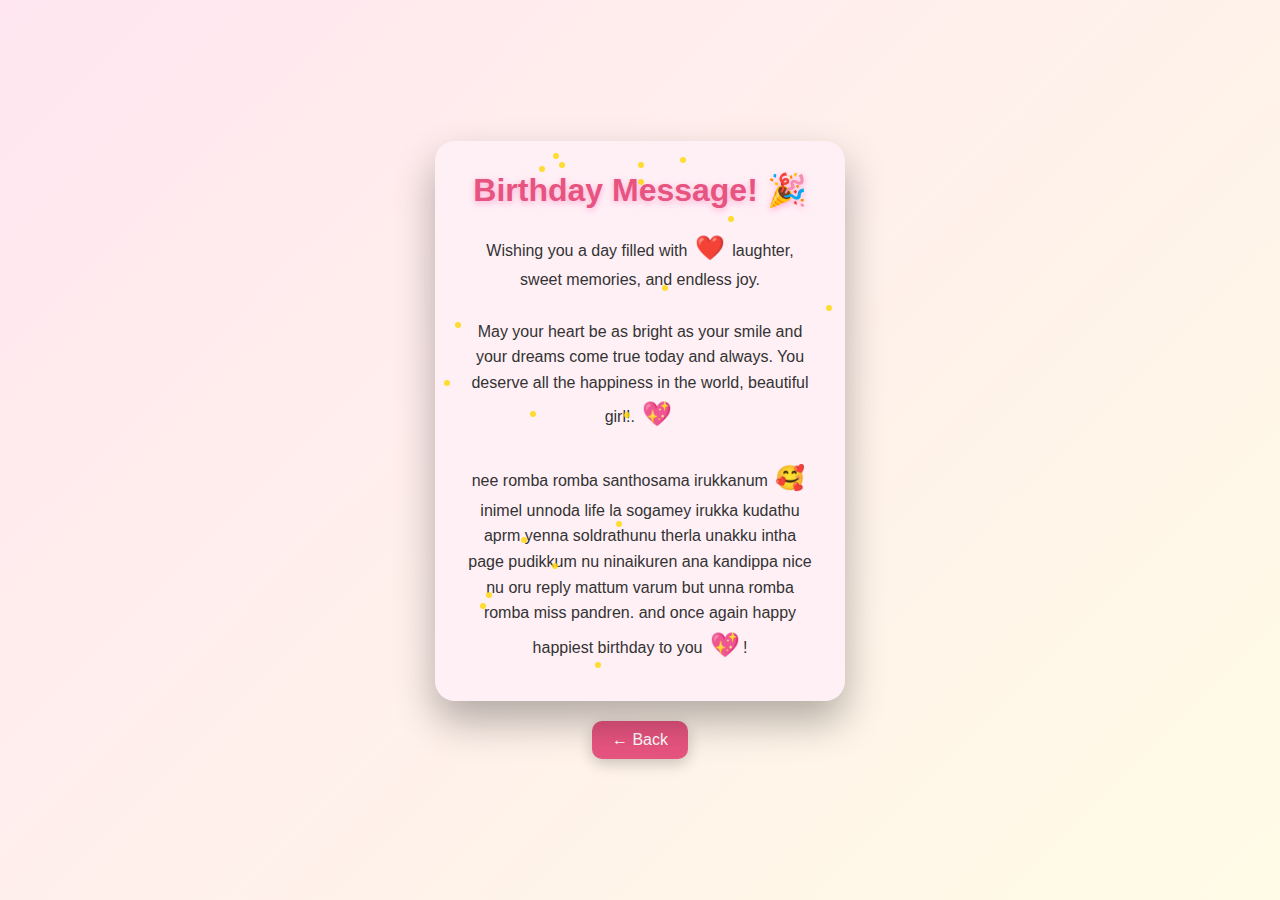
<file: second.html>
<!DOCTYPE html>
<html lang="en">
<head>
<meta charset="UTF-8">
<meta name="viewport" content="width=device-width, initial-scale=1.0">
<title>Happy Birthday Card</title>
<style>
  body, html {
    margin: 0;
    padding: 0;
    width: 100%;
    height: 100%;
    background: linear-gradient(135deg,#ffe6f0,#fffbe6);
    display: flex;
    flex-direction: column;
    justify-content: center;
    align-items: center;
    perspective: 1500px;
    font-family: 'Segoe UI', Tahoma, Geneva, Verdana, sans-serif;
    overflow: hidden;
  }

  .card {
    width: 350px;
    height: 500px;
    background: #fff0f6;
    border-radius: 20px;
    box-shadow: 0 20px 40px rgba(0,0,0,0.3);
    transform-style: preserve-3d;
    transition: transform 1s ease;
    padding: 30px;
    position: relative;
    overflow: hidden;
  }

  .card:hover {
    transform: rotateY(10deg) rotateX(5deg) scale(1.05);
  }

  .sparkle {
    position: absolute;
    width: 6px;
    height: 6px;
    background: #ffd700;
    border-radius: 50%;
    animation: sparkle 2s infinite;
    opacity: 0.8;
  }

  @keyframes sparkle {
    0% { transform: scale(1) translateY(0); opacity: 1; }
    50% { transform: scale(1.5) translateY(-10px); opacity: 0.5; }
    100% { transform: scale(1) translateY(0); opacity: 1; }
  }

  .heading {
    font-size: 2em;
    color: #e75480;
    font-weight: bold;
    text-align: center;
    margin-bottom: 20px;
    text-shadow: 0 2px 6px rgba(255,105,180,0.5);
  }

  .message {
    font-size: 1em;
    color: #333;
    line-height: 1.6;
    text-align: center;
  }

  .heart {
    color: #e75480;
    font-size: 1.5em;
    display: inline-block;
    animation: heartbeat 1s infinite;
    margin: 0 3px;
  }

  @keyframes heartbeat {
    0%, 100% { transform: scale(1); }
    50% { transform: scale(1.3); }
  }

  #backBtn {
    padding: 10px 20px;
    background: #e75480;
    color: white;
    border: none;
    border-radius: 10px;
    cursor: pointer;
    font-size: 1em;
    box-shadow: 0 5px 15px rgba(0,0,0,0.2);
    transition: 0.3s;
    margin-top: 20px;
  }

  #backBtn:hover {
    transform: scale(1.1);
  }

</style>
</head>
<body>

<div class="card" id="card">
  <div class="heading">Birthday Message! 🎉</div>
  <div class="message">
    Wishing you a day filled with <span class="heart">❤️</span> laughter,  
    sweet memories, and endless joy. <br><br>
    May your heart be as bright as your smile and your dreams come true today and always.  
    You deserve all the happiness in the world, beautiful girl!. <span class="heart">💖</span><br><br>
    nee romba romba santhosama irukkanum <span class="heart">🥰</span>
    inimel unnoda life la sogamey irukka kudathu aprm yenna soldrathunu therla unakku intha page pudikkum nu ninaikuren
    ana kandippa nice nu oru reply mattum varum but unna romba romba miss pandren.
    and once again happy happiest birthday to you <span class="heart">💖</span>!
  </div>
</div>

<!-- Back button below the card -->
<button id="backBtn">← Back</button>

<audio id="hbdAudio" loop>
  <source src="https://cdn.pixabay.com/download/audio/2023/06/27/audio_15-29-47-899.mp3?filename=birthday-instrumental-123.mp3" type="audio/mpeg">
</audio>

<script>
const card = document.getElementById('card');
const hbdAudio = document.getElementById('hbdAudio');

// Floating sparkles
for(let i=0;i<20;i++){
  const sparkle = document.createElement('div');
  sparkle.classList.add('sparkle');
  sparkle.style.top = Math.random()*100 + '%';
  sparkle.style.left = Math.random()*100 + '%';
  sparkle.style.animationDelay = (Math.random()*2) + 's';
  card.appendChild(sparkle);
}

// Subtle 3D rotation with mouse
document.addEventListener('mousemove', e => {
  const x = (window.innerWidth/2 - e.clientX)/50;
  const y = (window.innerHeight/2 - e.clientY)/50;
  card.style.transform = `rotateY(${x}deg) rotateX(${y}deg) scale(1.05)`;
});

// Unlock audio on first user interaction
function unlockAudio() {
  const context = new (window.AudioContext || window.webkitAudioContext)();
  if(context.state === 'suspended') {
    context.resume();
  }
  hbdAudio.play().catch(()=>{});
  document.removeEventListener('click', unlockAudio);
  document.removeEventListener('keydown', unlockAudio);
}

document.addEventListener('click', unlockAudio);
document.addEventListener('keydown', unlockAudio);

// Back button functionality
document.getElementById('backBtn').addEventListener('click', () => {
  window.location.href = 'cake.html';
});
</script>

</body>
</html>
</file>
